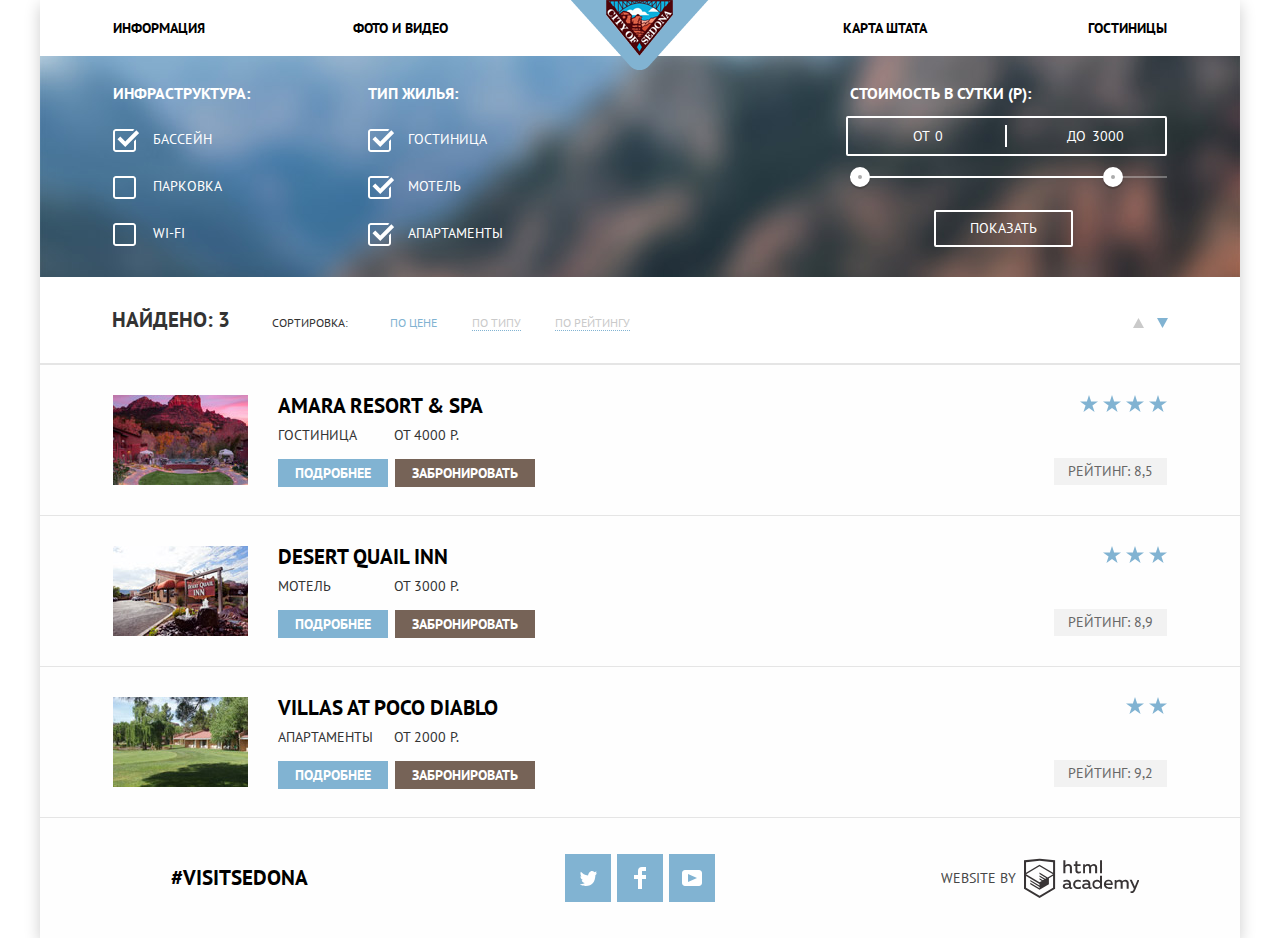
<file: catalog.html>
<!DOCTYPE html>
<html lang="ru">
  <head>
    <meta charset="utf-8">
    <title>HTML Academy: Седона</title>
    <link href="https://fonts.googleapis.com/css?family=PT+Sans:400,700&amp;subset=cyrillic" rel="stylesheet">
    <link href="css/normalize.css" rel="stylesheet">
    <link href="css/style-min.css" rel="stylesheet">
  </head>
  <body>
    <div class="wrapper">
      <!-- Шапка сайта -->
      <header class="main-header">
        <nav class="main-navigation">
          <ul class="site-navigation">
            <li class="navigation-item"><a href="info.html">Информация</a></li>
            <li class="navigation-item"><a href="Photo.html">Фото и видео</a></li>
            <li class="navigation-item"><a href="map.html">Карта штата</a></li>
            <li class="navigation-item"><a href="catalog.html">Гостиницы</a></li>
          </ul>
          <a class="main-header-logo"  href="index.html">
          <img src="img/png/index-logo.png" width="138" height="70" alt="Логотип сайта Sedona">
          </a>
        </nav>
      </header>
      <!-- Фильтры сайта -->
      <main class="container">
        <section class="filter">
          <form class="filter-form" action="https://echo.htmlacademy.ru" method="get">
            <fieldset class="filter-form-infrastructure">
              <legend class="filter-form-title">Инфраструктура:</legend>
              <div class="filter-wrapper">
                <input class="visually-hidden" type="checkbox" name="pool" id="pool-field" checked>
                <label for="pool-field">Бассейн</label>
              </div>
              <div class="filter-wrapper">
                <input class="visually-hidden" type="checkbox" name="parking" id="parking-field">
                <label for="parking-field">Парковка</label>
              </div>
              <div class="filter-wrapper"> 
                <input class="visually-hidden" type="checkbox" name="wi-fi" id="wi-fi-field">
                <label for="wi-fi-field">Wi-Fi</label> 
              </div>
            </fieldset>
            <fieldset class="filter-form-housing">
              <legend class="filter-form-title">Тип жилья:</legend>
              <div class="filter-wrapper">
                <input class="visually-hidden" type="checkbox" name="hotel" id="hotel-field" checked>
                <label for="hotel-field">Гостиница</label>
              </div>
              <div class="filter-wrapper">
                <input class="visually-hidden" type="checkbox" name="motel" id="motel-field" checked>
                <label for="motel-field">Мотель</label>
              </div>
              <div class="filter-wrapper">
                <input class="visually-hidden" type="checkbox" name="apartment" id="apartment-field" checked>
                <label for="apartment-field">Апартаменты</label>
              </div>
            </fieldset>
            <fieldset class="filter-form-cost">
              <legend class="filter-form-title">Стоимость в сутки (Р):</legend>
              <div class="cost-wrapper">
                <label for="cost-min-field">От
                <input type="text" name="cost-min" id="cost-min-field" placeholder="0">
                </label>
                <label for="cost-max-field">До
                <input type="text" name="cost-max" id="cost-max-field" placeholder="3000">
                </label>
              </div>
              <div class="price-bar">
                <button class="price-control-min" type="button"><span class="visually-hidden">Минимальная стоимость</span></button>
                <button class="price-control-max" type="button"><span class="visually-hidden">Максимальная стоимость</span></button>
                <div class="price-scale">
                  <div class="price-scale-active"></div>
                </div>
              </div>
              <button class="filter-button" type="submit">Показать</button>
            </fieldset>
          </form>
        </section>
        <!-- Шапка сортировки -->
        <section class="content">
          <div class="content-header">
            <b>Найдено: 3</b>
            <p>Сортировка:</p>
            <div class="center-header">
              <ul class="sort-list">
                <li class="sort-item">
                  <a href="#">По цене</a>
                </li>
                <li class="sort-item">
                  <a href="#">По типу</a>
                </li>
                <li class="sort-item">
                  <a href="#">По рейтингу</a>
                </li>
              </ul>
              <div class="sort-direction">
                <a class="sort-up" href="#">
                  <svg xmlns="http://www.w3.org/2000/svg" width="11" height="10" viewBox="0 0 11 10">
                    <path fill="#cacaca" d="M5.5 0L0 10h11z"/>
                  </svg>
                  <span class="visually-hidden">Сортировка по возрастанию</span>
                </a>
                <a class="sort-down" href="#">
                  <svg xmlns="http://www.w3.org/2000/svg" width="11" height="10" viewBox="0 0 11 10">
                    <path fill="#cacaca" d="M5.5 10L0 0h11"/>
                  </svg>
                  <span class="visually-hidden">Сортировка по убыванию</span>
                </a>
              </div>
            </div>
          </div>
        </section>
        <!-- Список домов -->
        <section class="catalog">
          <h2 class="visually-hidden">Список гостиниц</h2>
          <ul class="catalog-list">
            <li class="product">
              <div class="product-preview">
                <img src="img/jpg/product-1.jpg" width="135" height="90" alt="Amara Resort &amp; Spa">
              </div>
              <div class="product-info">
                <h3 class="product-title">
                  <a href="#">Amara Resort &amp; Spa</a>
                </h3>
                <div class="product-wrapper">
                  <span class="product-category">Гостиница</span>
                  <span class="product-price">От 4000 Р.</span>
                </div>
                <div class="button-wrapper">
                  <a class="product-button button-info" href="#">Подробнее</a>
                  <a class="product-button button-book" href="#">Забронировать</a>
                </div>
              </div>
              <div class="product-rating">
                <div class="product-rating-stars">
                  <img src="img/svg-sedona/star.svg" width="18" height="17" alt="4 звезды">
                  <img src="img/svg-sedona/star.svg" width="18" height="17" alt="">
                  <img src="img/svg-sedona/star.svg" width="18" height="17" alt="">
                  <img src="img/svg-sedona/star.svg" width="18" height="17" alt="">
                </div>
                <p class="product-rating-value">Рейтинг: 8,5</p>
              </div>
            </li>
            <li class="product">
              <div class="product-preview">
                <img src="img/jpg/product-2.jpg" width="135" height="90" alt="Desert Quail Inn">
              </div>
              <div class="product-info">
                <h3 class="product-title">
                  <a href="#">Desert Quail Inn</a>
                </h3>
                <div class="product-wrapper">
                  <span class="product-category">Мотель</span>
                  <span class="product-price">От 3000 Р.</span>
                </div>
                <div class="button-wrapper">
                  <a class="product-button button-info" href="#">Подробнее</a>
                  <a class="product-button button-book" href="#">Забронировать</a>
                </div>
              </div>
              <div class="product-rating">
                <div class="product-rating-stars">
                  <img src="img/svg-sedona/star.svg" width="18" height="17" alt="3 звезды">
                  <img src="img/svg-sedona/star.svg" width="18" height="17" alt="">
                  <img src="img/svg-sedona/star.svg" width="18" height="17" alt="">
                </div>
                <p class="product-rating-value">Рейтинг: 8,9</p>
              </div>
            </li>
            <li class="product">
              <div class="product-preview">
                <img src="img/jpg/product-3.jpg" width="135" height="90" alt="Villas at Poco Diablo">
              </div>
              <div class="product-info">
                <h3 class="product-title">
                  <a href="#">Villas at Poco Diablo</a>
                </h3>
                <div class="product-wrapper">
                  <span class="product-category">Апартаменты</span>
                  <span class="product-price">От 2000 Р.</span>
                </div>
                <div class="button-wrapper">
                  <a class="product-button button-info" href="#">Подробнее</a>
                  <a class="product-button button-book" href="#">Забронировать</a>
                </div>
              </div>
              <div class="product-rating">
                <div class="product-rating-stars">
                  <img src="img/svg-sedona/star.svg" width="18" height="17" alt="2 звезды">
                  <img src="img/svg-sedona/star.svg" width="18" height="17" alt="">
                </div>
                <p class="product-rating-value">Рейтинг: 9,2</p>
              </div>
            </li>
          </ul>
        </section>
      </main>
      <!-- Footer Подвал -->
      <footer class="main-footer">
        <section class="footer-hashtag">
          <a href="#">#VISITSEDONA</a>
        </section>
        <div class="footer-social">
          <ul class="footer-list">
            <li><a class="social-button twitter" href="#" tabindex="0" aria-label="Твиттер"></a></li>
            <li><a class="social-button facebook" href="#" tabindex="0" aria-label="Фейсбук"></a></li>
            <li><a class="social-button youtube" href="#" tabindex="0" aria-label="Ютуб"></a></li>
          </ul>
        </div>
        <section class="footer-copyright">
          <p>Website by</p>
          <a class="footer-logo" href="https://htmlacademy.ru/intensive/htmlcss">
            <svg width="115" height="41" data-name="Layer 1" xmlns="http://www.w3.org/2000/svg" viewBox="0 0 113 39">
              <path d="M46.84 28.22a2.07 2.07 0 0 0 .58-.11v1.4a3.41 3.41 0 0 1-1.24.22 1.75 1.75 0 0 1-1.75-1 5.08 5.08 0 0 1-3.3 1.13c-1.59 0-3.06-.87-3.06-2.68 0-2.24 2.08-2.93 3.9-2.93a11.63 11.63 0 0 1 2.28.26v-.31c0-1.09-.8-1.86-2.3-1.86a7.79 7.79 0 0 0-3.15.67v-1.79a10.72 10.72 0 0 1 3.35-.58c2.48 0 4 1.18 4 3.83v3.14a.57.57 0 0 0 .69.61zm-6.76-1.19a1.42 1.42 0 0 0 1.64 1.29 3.56 3.56 0 0 0 2.53-1v-1.51a10.21 10.21 0 0 0-1.9-.22c-1.1.01-2.27.35-2.27 1.45zM53.06 20.62a5.29 5.29 0 0 1 2.7.67v1.79a4.28 4.28 0 0 0-2.42-.73 2.89 2.89 0 1 0 0 5.76 5.26 5.26 0 0 0 2.55-.67v1.8a6.58 6.58 0 0 1-2.9.6 4.42 4.42 0 0 1-4.72-4.54 4.54 4.54 0 0 1 4.79-4.68zM65.84 28.22a2.07 2.07 0 0 0 .58-.11v1.4a3.41 3.41 0 0 1-1.24.22 1.75 1.75 0 0 1-1.75-1 5.08 5.08 0 0 1-3.3 1.13c-1.59 0-3.06-.87-3.06-2.68 0-2.24 2.08-2.93 3.9-2.93a11.63 11.63 0 0 1 2.28.26v-.31c0-1.09-.8-1.86-2.3-1.86a7.79 7.79 0 0 0-3.15.67v-1.79a10.72 10.72 0 0 1 3.35-.58c2.48 0 4 1.18 4 3.83v3.14a.57.57 0 0 0 .69.61zm-6.76-1.19a1.42 1.42 0 0 0 1.64 1.29 3.56 3.56 0 0 0 2.53-1v-1.51a10.21 10.21 0 0 0-1.9-.22c-1.11.01-2.27.35-2.27 1.45zM76.67 16.85v12.76h-1.76v-1.39a4.07 4.07 0 0 1-3.35 1.62 4.62 4.62 0 0 1 0-9.22 4 4 0 0 1 3.15 1.37v-5.14h2zm-4.76 5.48a2.9 2.9 0 0 0 0 5.8 3 3 0 0 0 2.79-1.84v-2.13a3.06 3.06 0 0 0-2.79-1.83zM82.99 20.62c3.48 0 4.68 2.81 4.12 5.34h-6.58c.22 1.57 1.75 2.22 3.35 2.22a6.41 6.41 0 0 0 2.77-.62v1.68a7.5 7.5 0 0 1-3.14.6c-2.68 0-5-1.53-5-4.61a4.39 4.39 0 0 1 4.48-4.61zm.09 1.62a2.39 2.39 0 0 0-2.57 2.26h4.85a2.06 2.06 0 0 0-2.28-2.26zM89.1 29.61v-8.75h1.73v1.09a4 4 0 0 1 2.92-1.33 3 3 0 0 1 2.73 1.4 4.33 4.33 0 0 1 3.06-1.4 3.21 3.21 0 0 1 3.32 3.52v5.47h-2V24.2a1.67 1.67 0 0 0-1.73-1.84 2.94 2.94 0 0 0-2.17 1.18V29.61h-2V24.2a1.67 1.67 0 0 0-1.73-1.84 3.11 3.11 0 0 0-2.32 1.35v5.91h-2zM111.47 20.86h2l-4.1 9.93c-.95 2.28-2.19 3-3.52 3a5 5 0 0 1-1.15-.15v-1.66a3 3 0 0 0 .89.13c.95 0 1.66-.67 2.17-2l.18-.44-4.16-8.82h2.13l3 6.6zM40.66 1.53v5a4 4 0 0 1 2.83-1.2A3.41 3.41 0 0 1 47.1 8.9v5.41h-2V9.15a1.9 1.9 0 0 0-2-2.1 3.08 3.08 0 0 0-2.44 1.46v5.8h-2V1.53h2zM52.43 2.42v3.12h3.17v1.71h-3.17v4c0 1.15.53 1.53 1.66 1.53a4.71 4.71 0 0 0 1.77-.35v1.68a7.14 7.14 0 0 1-2.35.38 2.68 2.68 0 0 1-3-2.88V7.23h-1.6V5.52h1.57V2.88zM58.1 14.29V5.54h1.73v1.09a4 4 0 0 1 2.92-1.33 3 3 0 0 1 2.73 1.4 4.33 4.33 0 0 1 3.06-1.4 3.21 3.21 0 0 1 3.32 3.52v5.47h-2V8.88a1.67 1.67 0 0 0-1.73-1.84 2.94 2.94 0 0 0-2.17 1.18V14.29h-2V8.88a1.67 1.67 0 0 0-1.73-1.84 3.11 3.11 0 0 0-2.32 1.35v5.91h-2zM74.72 1.52h1.95v12.76h-1.95zM15.44.02h-.16L0 1.62v28l15.28 9.09 15.28-9.09v-28zm13.12 28.45l-13.28 7.9L2 28.47V16.99l13.22 7.87v1.43l-9.07-5.4v1.38l9.11 5.47v1.46l-9.1-5.42v1.38l9.11 5.47 9.19-5.5V19.22l4.1-2.45v11.67zm0-13.16l-3.65 2.14-1.68 1-8-4.76v1.38l6.84 4.07h-.06l-.15.09-1 .57-5.64-3.36v1.38l4.45 2.65-1.05.7-3.36-2v1.38l2.21 1.3-2.25 1.35-13.16-7.82 13.17-7.92zm0-1.39L15.21 6.05l-13.2 7.86V3.41l13.28-1.39 13.28 1.39v10.51z" fill="#231f20"/>
            </svg>
          </a>
        </section>
      </footer>
    </div>
  </body>
</html>
</file>
<file: css/style-min.css>
.wrapper {width: 1200px;margin: 0 auto;padding: 0;background-color: #ffffff;-webkit-box-shadow: 0 5px 15px rgba(0,1,1,0.2);box-shadow: 0 5px 15px rgba(0,1,1,0.2);}body {margin: 0;padding: 0;font-family: "PT Sans", Arial, sans-serif;font-size: 14px;line-height: 21px;font-weight: normal;color: #333333;text-transform: uppercase;background-color: #ffffff;}.main-header-catalog {background-image: url(../img/jpg/catalog-background.jpg);background-position: top center;background-repeat: no-repeat;width: 1200px;height:510px;background-color: #81b3d2;}a {text-decoration: none;}.main-navigation {position: relative;padding: 15px 6.1%;line-height: 26px;font-weight: 700;color: #000000;background-color: #ffffff;}.main-header-logo {position: absolute;top: 0;left: calc(50% - 69px);width: 138px;height: 70px;}.site-navigation {display: -webkit-box;display: -ms-flexbox;display: flex;-ms-flex-wrap: wrap;flex-wrap: wrap;margin: 0;padding: 0;list-style: none;}.site-navigation li {width: 22.8%;}.site-navigation li:nth-child(4n-1),.site-navigation li:nth-child(4n) {text-align: right;}.site-navigation li:nth-child(4n-1) {margin-left: auto;}.navigation-current-link {color: #766357;}.navigation-current-link:hover,.navigation-current-link:focus,.navigation-current-link:active {color: #766357;}.site-navigation a {color: #000000;}.site-navigation a:hover,.site-navigation a:focus {color: #81b3d2;}.site-navigation a:active {color: rgba(0, 0, 0, 0.3);}.site-navigation a:active:after {color: #766357;}.intro {min-height: 432px;padding-top: 76px;margin-bottom: 60px;text-align: center;background-color: #9aa2a9;background-image: url(../img/png/index-head-footer.png),url(../img/jpg/head-background.jpg);background-position: center bottom, center -56px;background-repeat: no-repeat;}.advantages {margin: 0;margin-bottom: 50px;}.advantages-title {margin: 0;margin-bottom: 27px;padding: 0 350px;text-align: center;font-size: 21px;line-height: 26px;}.advantages-subtitle {margin: 0;margin-bottom: 51px;text-align: center;line-height: 26px;}.advantages-container {display: flex;flex-wrap: wrap;}.advantage {box-sizing: border-box;flex-basis: 400px;min-height: 256px;padding: 46px 0px;text-align: center;background-color: #eeeeee;}.with-photo {flex-basis: 100%;color: #ffffff;background-size: 800px auto;background-repeat: no-repeat;background-color: #81b3d2;}.real-town {padding-right: 800px;background-image: url("../img/real_town.jpg");background-position: right -78px;}.devils-bridge {padding-left: 800px;background-image: url("../img/devils_bridge.jpg");background-position: left -76px;}.advantage-title {display: block;margin-bottom: 24px;padding: 0 120px;font-size: 21px;line-height: 21px;}.advantage-text {margin-top: 21px;padding: 0 48px;font-size: 14px;line-height: 21px;}.town-features {display: flex;justify-content: space-between;flex-basis: 100%;min-height: 330px;margin: 0;padding: 0;list-style: none;}.town-feature {position: relative;flex-basis: 400px;margin: 0;padding: 0;padding-top: 161px;text-align: center;}.town-feature::before {content: "";position: absolute;top: 52px;left: 50%;width: 80px;height: 80px;transform: translateX(-50%);background-position: center bottom;background-repeat: no-repeat;}.house-icon.town-feature::before {background-image: url(../img/svg-sedona/icon-1.svg);}.meal-icon.town-feature::before {background-image: url(../img/svg-sedona/icon-3.svg);}.souvenir-icon.town-feature::before {background-image: url(../img/svg-sedona/icon-2.svg);}.town-feature.advantage-text {margin-top: 23px;}/*поиск*/.calendar-icon:hover {cursor: pointer;}.calendar-icon:hover path {fill: #000000;}.calendar-icon:active path {fill: #81b3d2;}.caption-container {width: 540px;margin: auto;padding: 30px;}.search {display: -webkit-box;display: -ms-flexbox;display: flex;-webkit-box-orient: vertical;-webkit-box-direction: normal;-ms-flex-direction: column;flex-direction: column;-webkit-box-pack: center;-ms-flex-pack: center;justify-content: center;-webkit-box-align: center;-ms-flex-align: center;align-items: center;text-align: center;}.search b {display: block;margin: 30px 0;font-size: 30px;font-weight: bold;color: #000000;}.search p {margin-bottom: 17px;line-height: 24px;}.button {display: inline-block;vertical-align: middle;border: none;padding: 10px 30px;font: inherit;text-align: center;font-weight: bold;color: #ffffff;text-transform: uppercase;-webkit-transition: all 0.10s linear;-o-transition: all 0.10s linear;transition: all 0.10s linear;background-color: #81b3d2;}.button:hover,.button:focus {background-color: #669ec0;}.button:active {color:rgba(255, 255, 255, 0.3);background-color: #5496bd;}.search-button {max-width: 576px;padding: 30px 140px;font-size: 21px;line-height: 26px;-webkit-transition: all 0.10s linear;-o-transition: all 0.10s linear;transition: all 0.10s linear;background-color: #766357;}.search-button:hover,.search-button:focus {background-color: #604e43;}.search-button:active {color:rgba(255, 255, 255, 0.3);background-color: #503e33;}.map {position: relative;max-width: 1200px;height: 593px;overflow: hidden;}.map iframe {position: relative;}.map p {margin: 0;background-color: #857871;}@-webkit-keyframes bounce {0% {-webkit-transform: translateY(-395px);transform: translateY(-395px);opacity: 0;}100% {-webkit-transform: translateY(0);transform: translateY(0);opacity: 1;}}@keyframes bounce {0% {-webkit-transform: translateY(-395px);transform: translateY(-395px);opacity: 0;}100% {-webkit-transform: translateY(0);transform: translateY(0);opacity: 1;}}@-webkit-keyframes shake {0%,100% {-webkit-transform: translateX(0);transform: translateX(0);}10%,30%,50%,70%,90% {-webkit-transform: translateX(-10px);transform: translateX(-10px);}20%,40%,60%,80% {-webkit-transform: translateX(10px);transform: translateX(10px);}}@keyframes shake {0%,100% {-webkit-transform: translateX(0);transform: translateX(0);}10%,30%,50%,70%,90% {-webkit-transform: translateX(-10px);transform: translateX(-10px);}20%,40%,60%,80% {-webkit-transform: translateX(10px);transform: translateX(10px);}}.modal {position: absolute;top:0;left:50%;max-width: 568px;margin-left: -284px;background-color: white;}.js .modal-search {visibility: hidden;opacity: 0;}.no-js .modal-search {visibility: visible;opacity: 1;}.js .modal-show {-webkit-animation: bounce 0.7s;animation: bounce 0.7s;visibility: visible;opacity: 1;}.js .modal-error {-webkit-animation: shake 0.6s;animation: shake 0.6s;}.hotel-search {display: -webkit-box;display: -ms-flexbox;display: flex;-ms-flex-wrap: wrap;flex-wrap: wrap;-webkit-box-pack: justify;-ms-flex-pack: justify;justify-content: space-between;padding: 56px;}.search-option {position: relative;display: -webkit-box;display: -ms-flexbox;display: flex;-webkit-box-pack: justify;-ms-flex-pack: justify;justify-content: space-between;-webkit-box-align: center;-ms-flex-align: center;align-items: center;color: #000000;line-height: 26px;font-weight: bold;}.search-input {-webkit-box-flex: 1;-ms-flex-positive: 1;flex-grow: 1;width: inherit;height: 35px;border:2px solid #f2f2f2;font: inherit;color: #000000;text-transform: uppercase;-webkit-transition: all 0.10s linear;-o-transition: all 0.10s linear;transition: all 0.10s linear;outline: none;background-color: #f2f2f2;}.search-input:hover {border:2px solid #ebebeb;background-color: #ebebeb;}.search-input:focus {border: 2px solid #ebebeb;background-color: #ffffff;}.search-input:active {border:2px solid #ebebeb;}.search-option-large {width: 460px;width: 100%;max-height: 40px;margin:0;margin-bottom: 32px;}.search-option-small {min-width: 182px;max-height: 40px;margin:0;margin-bottom: 32px;}.search-option-large input {-webkit-box-sizing: border-box;box-sizing: border-box;width: 346px;padding:10px;padding-right:50px;}.search-option-small input {-webkit-box-sizing: border-box;box-sizing: border-box;width: 115px;padding:10px 50px;}.search-option-large svg {position: absolute;right: 10px;top: 7px;}.search-option-large svg path {fill: #a9a9a9;-webkit-transition: all 0.10s linear;-o-transition: all 0.10s linear;transition: all 0.10s linear;}.search-option-large input:hover ~ svg path,.search-option-large input:focus ~ svg path {fill: #000000;}.search-option-large input:active ~ svg path {fill:#81b3d2;}.search-row {display: -webkit-box;display: -ms-flexbox;display: flex;-webkit-box-align: center;-ms-flex-align: center;align-items: center;-webkit-box-pack: justify;-ms-flex-pack: justify;justify-content: space-between;width: 100%;}.label-row {position: relative;display: -webkit-box;display: -ms-flexbox;display: flex;-webkit-box-pack: justify;-ms-flex-pack: justify;justify-content: space-between;-webkit-box-align: center;-ms-flex-align: center;align-items: center;}.search-name {margin-right: 15px;}.search-option-small:first-of-type .search-name {margin-right: 40px;}.number-btn {position: absolute;top: 0;width: 30px;height: 100%;border:none;background-color:inherit;}.number-btn::before {content: "";position: absolute;top: 17px;left: 6px;width: 11px;height: 3px;background-color: #a9a9a9;}.number-btn.minus::before {left: 13px;}.number-btn.plus::after {content: "";position: absolute;top: 13px;left: 10px;width: 3px;height: 11px;background-color: #a9a9a9;}.number-btn.minus {left: 0;}.number-btn.plus {right: 0;}.search-option-small .number-btn:hover::before,.search-option-small .number-btn:focus::before,.search-option-small .number-btn:hover::after,.search-option-small .number-btn:focus::after {background-color: #000000;}.search-option-small .number-btn:active::before,.search-option-small .number-btn:active::after {background-color:#81b3d2;}.search-button-submit {width: 100%;margin-top: 23px;padding: 17px;line-height: 26px;font-size: 21px;}/*футер*/.main-footer {display: -webkit-box;display: -ms-flexbox;display: flex;-ms-flex-wrap: wrap;flex-wrap: wrap;-webkit-box-pack: justify;-ms-flex-pack: justify;justify-content: space-between;width: 100%;padding: 30px 0;background-color: rgba(254, 254, 254, 0.9);}.main-footer-index {position: relative;z-index: 5;margin-top: -120px;background-color: rgba(255, 255, 255, 0.9);}.footer-hashtag,.footer-social,.footer-copyright {width: 33.3%;}.footer-hashtag,.footer-copyright {display: -webkit-box;display: -ms-flexbox;display: flex;-ms-flex-wrap: wrap;flex-wrap: wrap;-webkit-box-pack: center;-ms-flex-pack: center;justify-content: center;-webkit-box-align: center;-ms-flex-align: center;align-items: center;}.footer-hashtag a {font-size: 21px;line-height: 26px;font-weight: 700;color: #000000;}.footer-social ul {display: -webkit-box;display: -ms-flexbox;display: flex;-ms-flex-wrap: wrap;flex-wrap: wrap;-webkit-box-pack: center;-ms-flex-pack: center;justify-content: center;-webkit-box-align: center;-ms-flex-align: center;align-items: center;margin: 0;padding: 0;list-style: none;}.footer-social li {margin-top: 6px;margin-bottom: 6px;}.footer-copyright {opacity: 0.9;}.footer-social li:not(:last-child){margin-right: 6px;}.social-button {display: -webkit-box;display: -ms-flexbox;display: flex;-webkit-box-pack: center;-ms-flex-pack: center;justify-content: center;-webkit-box-align: center;-ms-flex-align: center;align-items: center;width: 46px;height: 48px;background-color: #81b3d2;}.social-button::before {content: "";background-repeat: no-repeat;}.twitter {background-color: #81b3d2;background-image: url(../img/svg-sedona/twitter.svg);background-repeat: no-repeat;background-position: center;}.facebook {background-color: #81b3d2;background-image: url(../img/svg-sedona/fb-icon.svg);background-repeat: no-repeat;background-position: center;}.youtube {background-color: #81b3d2;background-image: url(../img/svg-sedona/youtube.svg);background-repeat: no-repeat;background-position: center;}.social-button:hover,.social-button:focus {background-color: #669ec0;}.social-button:active {background-color: #5496bd;}.social-button:active::before {opacity: 0.3;}.footer-copyright p {margin: 0;margin-right: 8px;padding: 0;line-height: 26px;}.footer-copyright svg {display: block;}.footer-logo:hover path,.footer-logo:focus path {fill: #81b3d2;}.footer-logo:active path {fill: #bdbbbc;}/*Стили для второй страницы*//*фильтр*/.filter {padding: 27px 6.1% 30px 6.1%;color: #ffffff;background-color: #4d7ea9;background-image: url(../img/jpg/catalog-background.jpg);background-repeat: no-repeat;background-position: 0 -50px;}.filter-form {display: -webkit-box;display: -ms-flexbox;display: flex;-ms-flex-wrap: wrap;flex-wrap: wrap;}.filter fieldset {margin-right: 0;border: none;}.filter legend {margin-bottom: 25px;font-size: 16px;line-height: 21px;font-weight: 700;}.filter-form-cost legend {width: 97%;margin-left: auto;margin-bottom: 12px;}.filter-wrapper {position: relative;margin-bottom: 26px;}.filter-wrapper:last-child {margin-bottom: 0;}.filter-form-infrastructure,.filter-form-housing {width: 24.2%;margin: 0;padding: 0;}.filter-form-infrastructure label,.filter-form-housing label {padding-left: 40px;cursor: pointer;}.filter-wrapper input[type="checkbox"] + label::before {content: "";position: absolute;left: 0;width: 23px;height: 23px;background-image: url(../img/svg-sedona/checkbox-off.svg);background-repeat: no-repeat;}.filter-wrapper input[type="checkbox"]:checked + label::before {content: "";position: absolute;left: 0;width: 26px;height: 23px;background-image: url(../img/svg-sedona/checkbox-on.svg);background-repeat: no-repeat;}.filter-wrapper input[type="checkbox"]:disabled + label {opacity: 0.3;}.filter-wrapper input[type="checkbox"]:focus + label::before {outline: thin dotted;outline: 5px auto -webkit-focus-ring-color;}.filter-form-cost {width: 31%;margin-left: auto;padding: 0;}.filter-form-cost input {width: 35px;font: inherit;color: #ffffff;background-color: transparent;border: none;}.filter-form-cost input::-webkit-input-placeholder {color: #ffffff;}.filter-form-cost input:-ms-input-placeholder {color: #ffffff;}.filter-form-cost input::-ms-input-placeholder {color: #ffffff;}.filter-form-cost input::placeholder {color: #ffffff;}.cost-wrapper {position: relative;display: -webkit-box;display: -ms-flexbox;display: flex;-webkit-box-align: center;-ms-flex-align: center;align-items: center;width: 97%;height: 36px;margin-left: auto;margin-bottom: 20px;border: 2px solid #ffffff;border-radius: 2px;}.cost-wrapper label {width: 50%;cursor: pointer;}.cost-wrapper label:first-child {padding-left: 20.5%;}.cost-wrapper label:last-child {padding-left: 17.5%;}.cost-wrapper::after {content: "";position: absolute;top: 50%;left: 50%;width: 2px;height: 22px;background-color: #ffffff;-webkit-transform: translate(-50%, -50%);-ms-transform: translate(-50%, -50%);transform: translate(-50%, -50%);}.price-bar {position: relative;width: 97%;margin-left: auto;margin-bottom: 32px;}.price-scale {height: 2px;background-color: rgba(255, 255, 255, 0.3);}.price-scale-active {width: 80%;height: 2px;background-color: #ffffff;}.price-bar button {position: absolute;top: -9px;padding: 0;background-color: transparent;border: none;cursor: pointer;}.price-bar button::before {content: "";display: block;width: 4px;height: 4px;background-color: #ababab;border: 8px solid #ffffff;border-radius: 50%;-webkit-box-shadow: 0 2px 1px 0 rgba(0, 1, 1, 0.2);box-shadow: 0 2px 1px 0 rgba(0, 1, 1, 0.2);-webkit-box-sizing: content-box;box-sizing: content-box;}.price-control-min {left: 0;}.price-control-max {left: 80%;}.price-bar button:hover::before,.price-bar button:focus::before {-webkit-transform: scale(1.1);-ms-transform: scale(1.1);transform: scale(1.1);}.filter-button {display: block;margin: 0 auto;padding: 6px 34px;font: inherit;color: #ffffff;text-transform: uppercase;background-color: transparent;border: 2px solid #ffffff;border-radius: 2px;cursor: pointer;}.filter-button:hover,.filter-button:focus {color: #000000;background-color: #ffffff;}.visually-hidden {position: absolute;width: 1px;height: 1px;margin: -1px;border: 0;padding: 0;white-space: nowrap;-webkit-clip-path: inset(100%);clip-path: inset(100%);clip: rect(0 0 0 0);overflow: hidden;}/*сортировка*/.content-header b,.content-header p,.content-header .sort-list,.content-header .sort-direction {margin: 0;padding: 0;}.content-header b {margin-right: auto;margin-top: 30px;}.content-header p {margin-right: auto;}.content-header {display: -webkit-box;display: -ms-flexbox;display: flex;-webkit-box-align: baseline;-ms-flex-align: baseline;align-items: baseline;min-height: 86px;margin: 0 auto;padding: 0 72px;border-bottom: 1px solid #e5e5e5;}.center-header {display: -webkit-box;display: -ms-flexbox;display: flex;-webkit-box-pack: justify;-ms-flex-pack: justify;justify-content: space-between;-webkit-box-align: center;-ms-flex-align: center;align-items: center;min-width: 778px;}.sort-list {display: -webkit-box;display: -ms-flexbox;display: flex;-webkit-box-pack: justify;-ms-flex-pack: justify;justify-content: space-between;min-width: 240px;}.sort-item {margin-right: 32px;}.sort-item:last-child {margin-right: 0;}.sort-direction {display: -webkit-box;display: -ms-flexbox;display: flex;-webkit-box-pack: justify;-ms-flex-pack: justify;justify-content: space-between;-webkit-box-align: start;-ms-flex-align: start;align-items: flex-start;line-height: 0;font-size: 0;min-width: 35px;height: 10px;}.sort-direction a {width: 11px;height: 10px;}.sort-direction svg:hover path {fill: #231f20;}.sort-direction svg:active path {fill: #81b3d2;}.sort-down path {fill: #81b3d2;}.content-header p {font-size: 12px;line-height: 18px;}.content-header b {font-size: 21px;line-height: 26px;font-weight: bold;}.sort-list a {font-size: 12px;line-height: 18px;}.sort-list a {color: #cacaca;border-bottom: 1px dotted #81b3d2;}.sort-list a:hover {color: #81b3d2;}.sort-list a:active {color: #231f20;border-bottom: none;}.sort-item:first-child a {color: #81b3d2;border-bottom: none;}.sort-down {color: #81b3d2;}.sort-up {color: #cacaca;}.sort-down:hover,.sort-up:hover {color: #231f20;cursor: pointer;}.sort-up:active {color: #81b3d2;}/*каталог*/.catalog {background-color: #fefefe;}.product {display: -webkit-box;display: -ms-flexbox;display: flex;-ms-flex-wrap: wrap;flex-wrap: wrap;padding: 30px 6.1%;border-top: 1px solid #e5e5e5;}.product:last-child {border-bottom: 1px solid #e5e5e5;}.catalog-list {margin: 0;padding: 0;list-style: none;}.product-title {margin: 0;margin-bottom: 7px;padding: 0;}.product-title a {font-size: 21px;font-weight: 700;color: #000000;}.product-title a:hover,.product-title a:focus {color: #81b3d2;}.product-title a:active {color: rgba(0, 0, 0, 0.3);}.product-preview {width: 165px;}.product-preview img {width: 135px;height: 90px;}.product-info {width: 45%;}.product-rating {width: 20%;}.product-rating {-webkit-box-align: end;-ms-flex-align: end;align-items: flex-end;margin-left: auto;}.product-rating-stars {display: -webkit-box;display: -ms-flexbox;display: flex;-ms-flex-wrap: wrap;flex-wrap: wrap;-webkit-box-pack: end;-ms-flex-pack: end;justify-content: flex-end;}.product-rating-stars img {margin-left: 5px;}.product-rating-value {margin: 0;padding: 0;}.product-info,.product-rating,.product-preview {display: -webkit-box;display: -ms-flexbox;display: flex;-webkit-box-direction: normal;-webkit-box-orient: vertical;-ms-flex-direction: column;flex-direction: column;}.product-rating,.product-preview {-webkit-box-pack: justify;-ms-flex-pack: justify;justify-content: space-between;}.product-wrapper {display: -webkit-box;display: -ms-flexbox;display: flex;-ms-flex-wrap: wrap;flex-wrap: wrap;margin-bottom: 17px;color: #333333;}.product-category {width: 116px;}.product-button {padding: 5px 17px;font-weight: 700;color: #ffffff;}.product-button:active {color: rgba(255, 255, 255, 0.3);}.button-info {margin-right: 3px;background-color: #81b3d2;}.button-info:hover,.button-info:focus {background-color: #669ec0;}.button-info:active {background-color: #5496bd;}.button-book {background-color: #766357;}.button-book:hover,.button-book:focus {background-color: #604e43;}.button-book:active {background-color: #503e33;}.product-rating-value {padding: 3px 14px;color: #666666;background-color: #f2f2f2;}li {list-style: none;}.name-navigation {color: #000000;}.name-navigation:hover,.name-navigation:focus {color: #81b3d2;}.name-navigation:active {color: #b2b2b2;}
</file>
